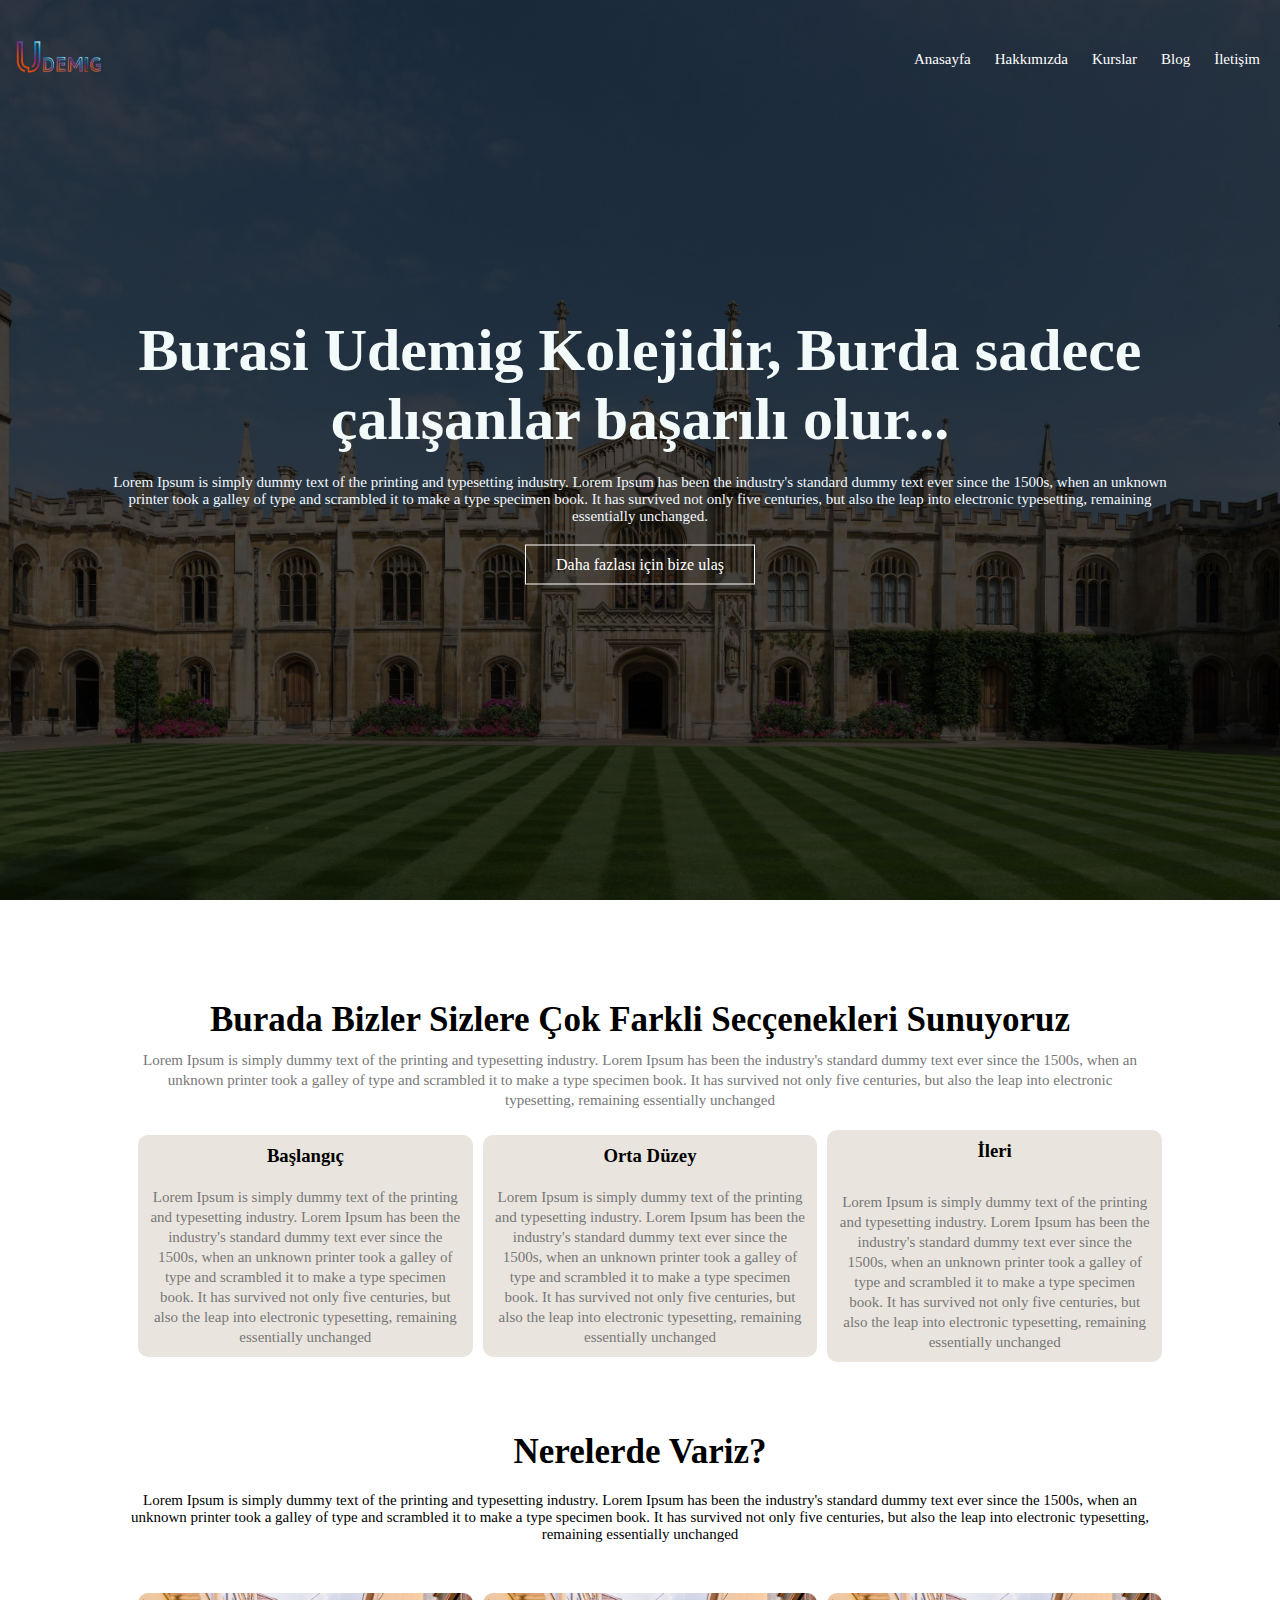
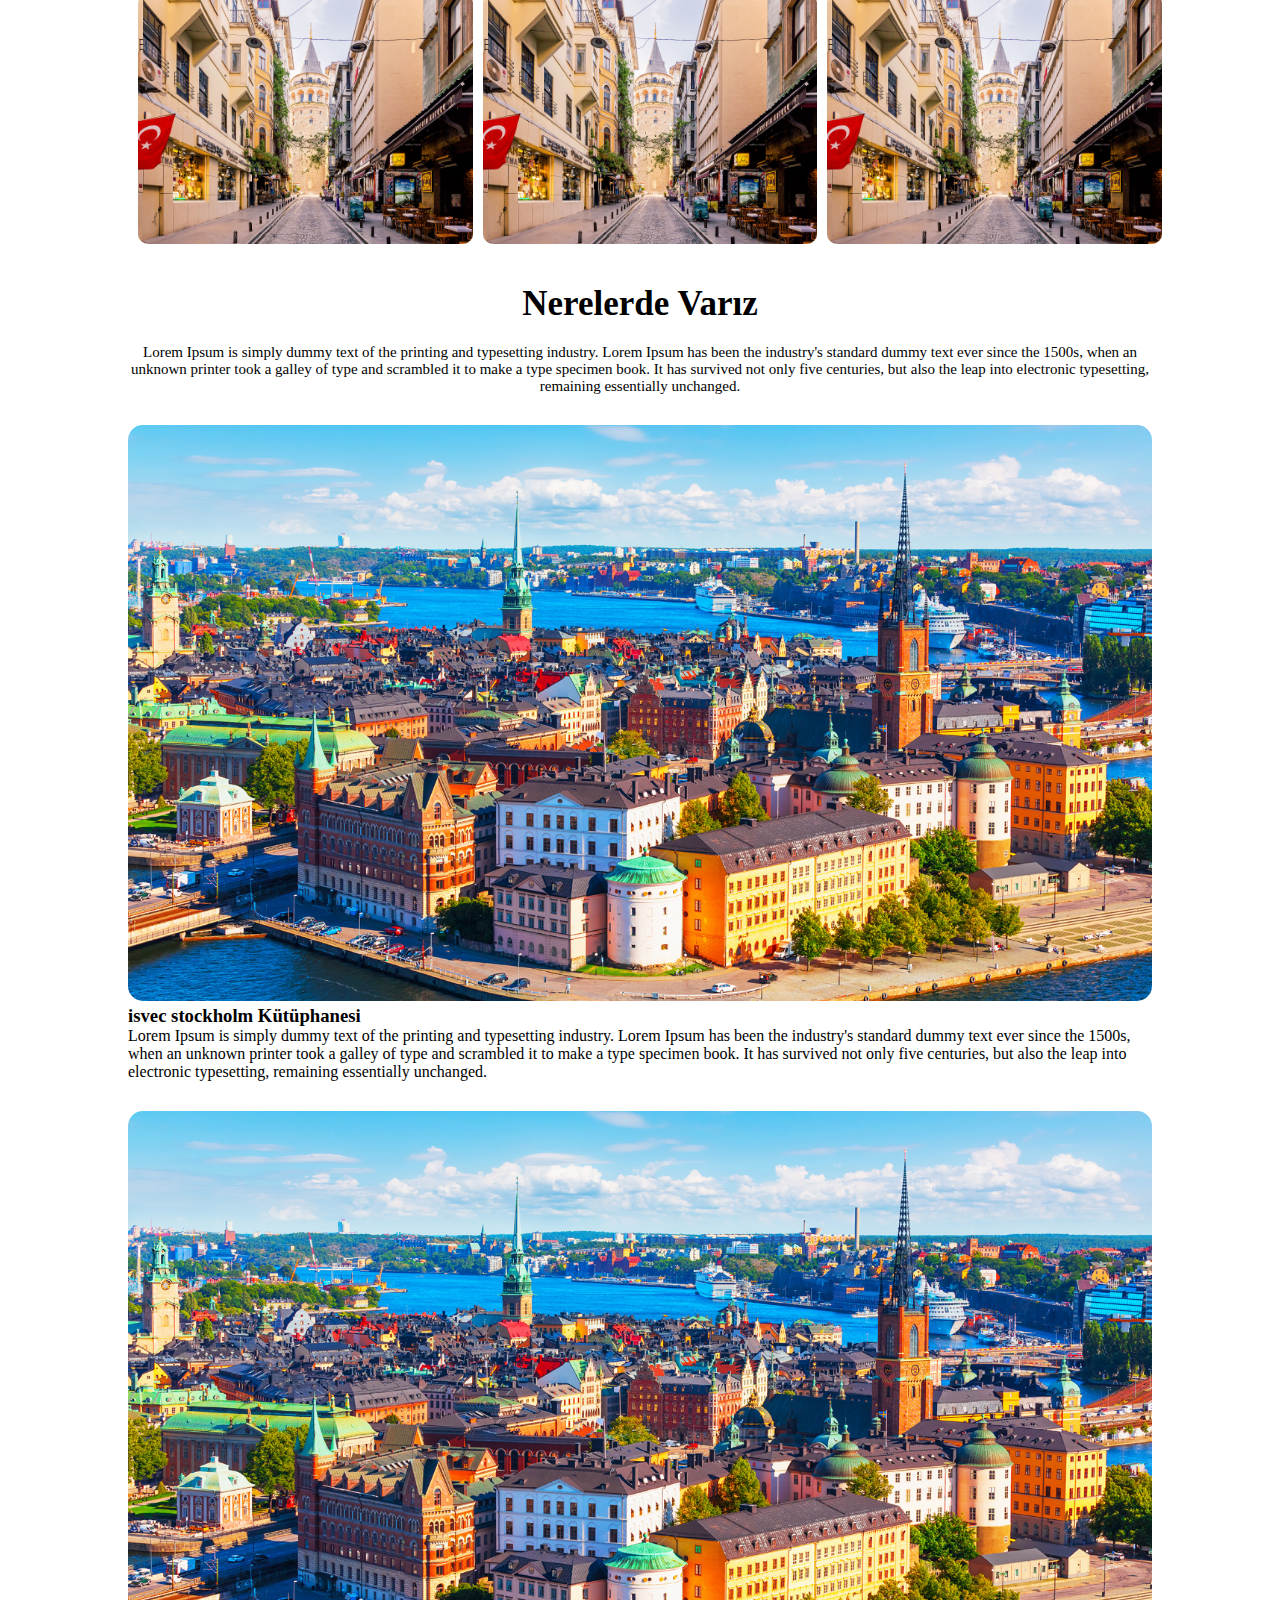
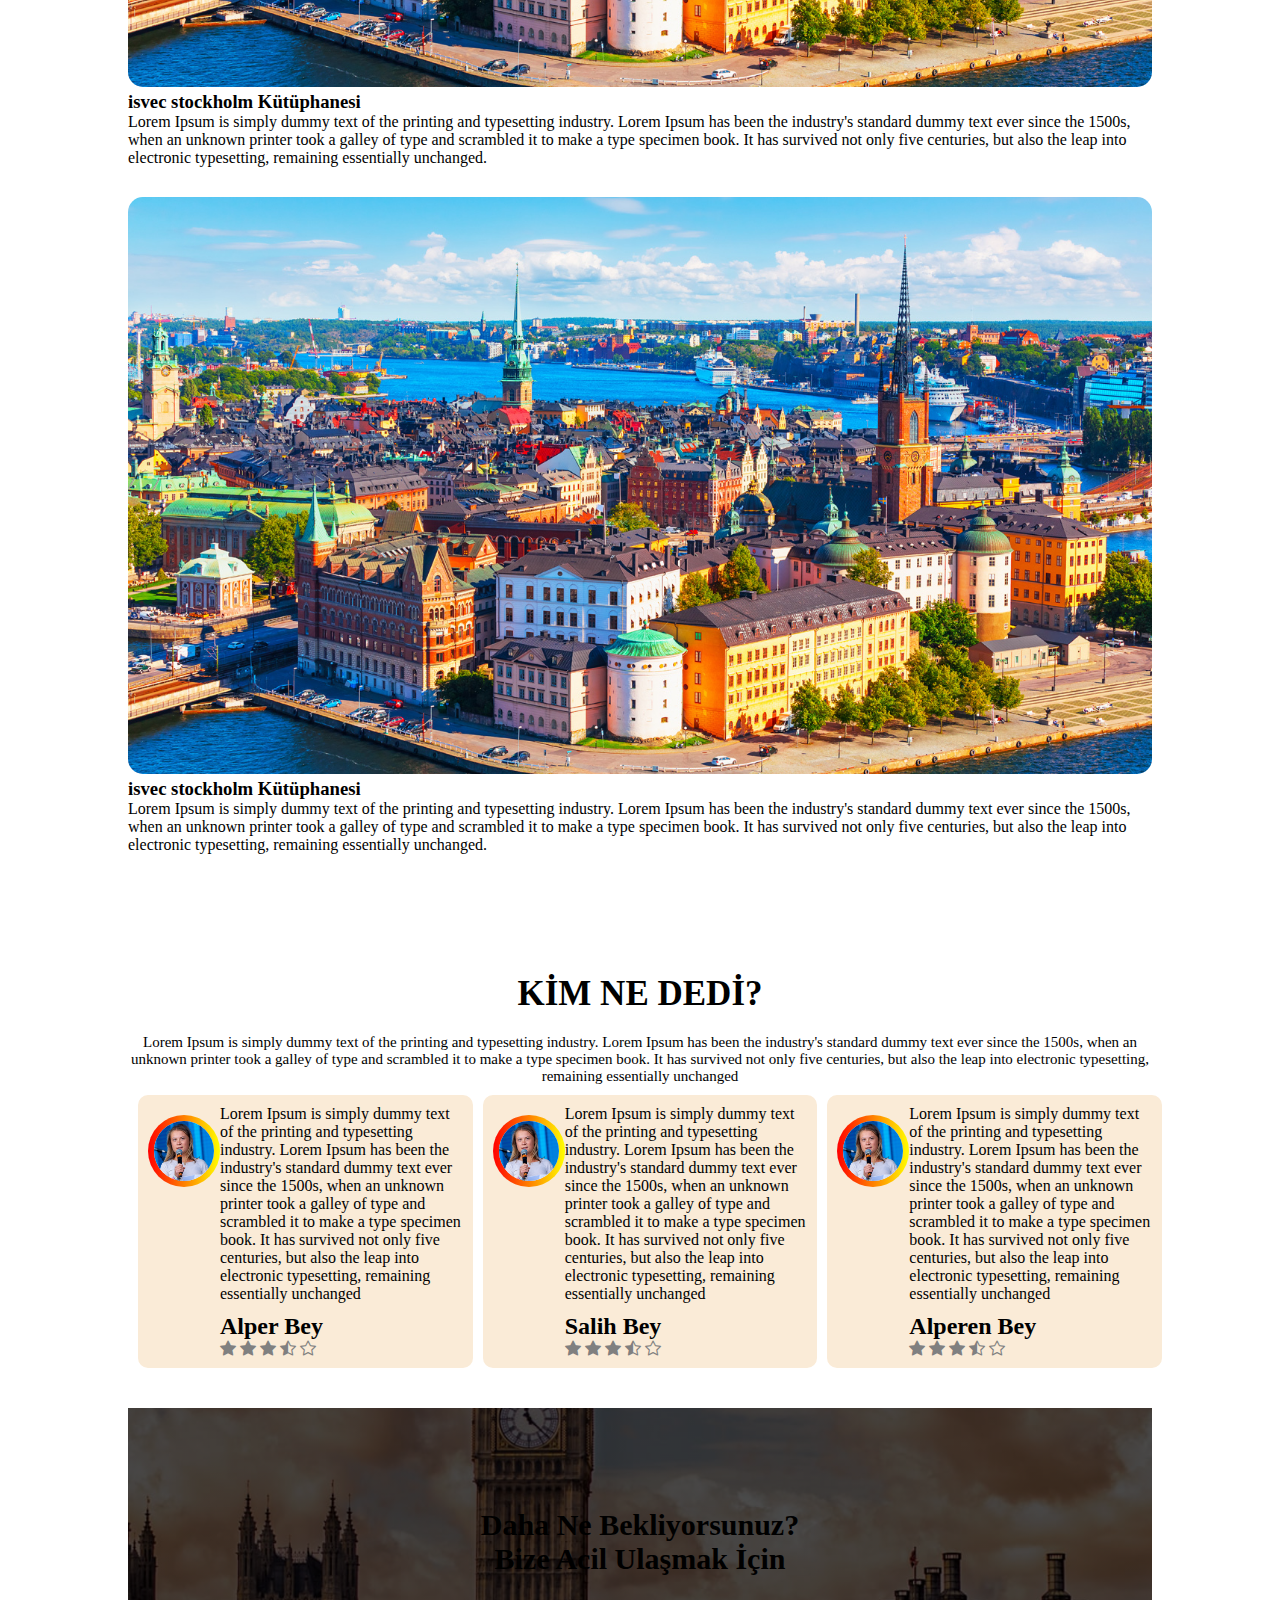
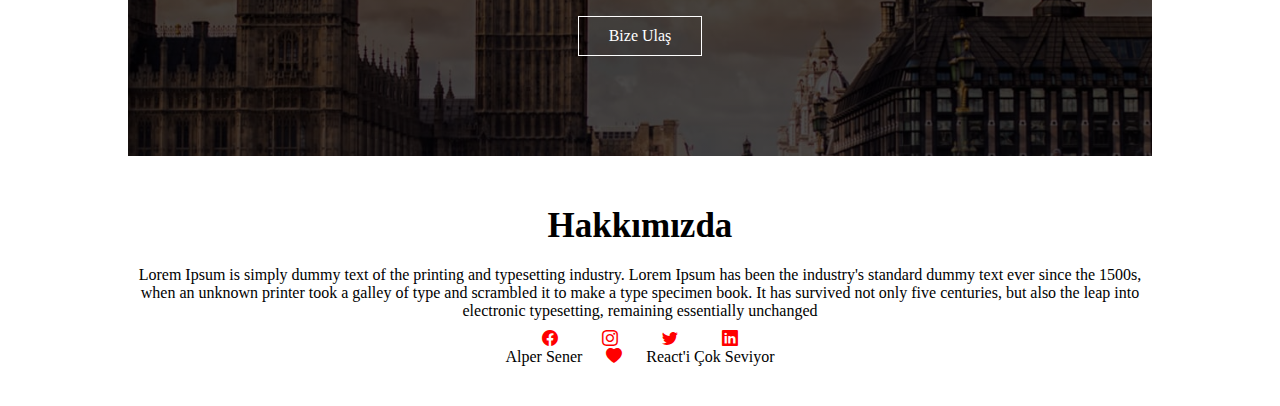
<file: index.html>
<!DOCTYPE html>
<html lang="en">

<head>
    <meta charset="UTF-8">
    <meta name="viewport" content="width=device-width, initial-scale=1.0">
    <title>Document</title>
    <link rel="stylesheet" href="style.css">
    <link rel="stylesheet" href="https://cdn.jsdelivr.net/npm/bootstrap-icons@1.10.2/font/bootstrap-icons.css">

</head>

<body>
    <header>
        <nav>
            <a href="#"><img src="images/logo.png" alt=""></a>
            <div class="nav-links" id="navLinks">
                <i class="bi bi-list"></i>
                <ul>
                    <li><a href="#">Anasayfa</a></li>
                    <li><a href="#">Hakkımızda</a></li>
                    <li><a href="#">Kurslar</a></li>
                    <li><a href="#">Blog</a></li>
                    <li><a href="#">İletişim</a></li>
                </ul>
            </div>
        </nav>
    </header>
    <div class="text-box">
        <h1>Burasi Udemig Kolejidir, Burda sadece çalışanlar başarılı olur...</h1>
        <p class="box-desc">Lorem Ipsum is simply dummy text of the printing and typesetting industry. Lorem Ipsum has been the
            industry's standard dummy text ever since the 1500s, when an unknown printer took a galley of type and
            scrambled it to make a type specimen book. It has survived not only five centuries, but also the leap into
            electronic typesetting, remaining essentially unchanged.
        </p>
        <a href="#" class="hero-btn">Daha fazlası için bize ulaş</a>

    </div>
    <section class="course center-div">
        <h1 class="box-heading">Burada Bizler Sizlere Çok Farkli Secçenekleri Sunuyoruz</h1>
        <p>Lorem Ipsum is simply dummy text of the printing and typesetting industry.
             Lorem Ipsum has been the
            industry's standard dummy text
             ever since the 1500s, when an unknown printer took a galley of type and
            scrambled it to make a type specimen book.
             It has survived not only five centuries, but also
              the leap into
            electronic typesetting, remaining essentially unchanged</p>
        <div class="row">
            <div class="course-col center-col">
                <h3>Başlangıç</h3>
                <p>Lorem Ipsum is simply dummy text
                     of the printing and typesetting industry.
                      Lorem Ipsum has been the
                    industry's standard dummy text ever since 
                    the 1500s, when an unknown printer took a galley of type
                    and scrambled it to make a type specimen 
                    book. It has survived not only five centuries,
                     but also the
                    leap into electronic typesetting, remaining essentially unchanged</p>
            </div>
            
                <div class="course-col center-col">
                    <h3>Orta Düzey</h3>
                    <p>Lorem Ipsum is simply dummy text of the printing and typesetting industry. Lorem Ipsum has been
                        the industry's standard dummy text ever since the 1500s, when an unknown printer took a galley
                        of type and scrambled it to make a type specimen book. It has survived not only five centuries,
                        but also the leap into electronic typesetting, remaining essentially unchanged</p>
                </div>
                
                    <div class="course-col center-col">
                        <h3>İleri</h3>
                        <p class="box-desc">Lorem Ipsum is simply dummy text of the printing and typesetting industry. Lorem Ipsum has
                            been the industry's standard dummy text ever since the 1500s, when an unknown printer took a
                            galley of type and scrambled it to make a type specimen book. It has survived not only five
                            centuries, but also the leap into electronic typesetting, remaining essentially unchanged
                        </p>
                    </div>
                </div>
    </section>

    <section class="campus center-div">
        <h1 class="box-heading">Nerelerde Variz?</h1>
        <p class="box-desc">Lorem Ipsum is simply dummy text of the printing and typesetting industry. Lorem Ipsum has been the
            industry's standard dummy text ever since the 1500s, when an unknown printer took a galley of type and
            scrambled it to make a type specimen book. It has survived not only five centuries, but also the leap into
            electronic typesetting, remaining essentially unchanged</p>
        <div class="row">
            <div class="campus-col center-col">
                <img src="images/unit.jpeg" alt="">
                <div class="layer">
                    <h3>İSTANBUL</h3>
                </div>
            </div>
            <div class="campus-col center-col">
                <img src="images/unit.jpeg" alt="">
                <div class="layer">
                    <h3>STOCKHOLM</h3>
                </div>
            </div>
            <div class="campus-col center-col">
                <img src="images/unit.jpeg" alt="">
                <div class="layer">
                    <h3>OSLO</h3>
                </div>
            </div>
        </div>
    </section>
    <section class="facilities center-div">
        <h1 class="box-heading">Nerelerde Varız</h1>
        <p class="box-desc">Lorem Ipsum is simply dummy text of the printing and typesetting industry. Lorem Ipsum has been the
            industry's standard dummy text ever since the 1500s, when an unknown printer took a galley of type and
            scrambled it to make a type specimen book. It has survived not only five centuries, but also the leap into
            electronic typesetting, remaining essentially unchanged.
        </p>
        <div class="facilities-col center-col">
            <img src="images/facility.jpeg" alt="">
            <h3>isvec stockholm Kütüphanesi</h3>
            <p>Lorem Ipsum is simply dummy text of the printing and typesetting industry. Lorem Ipsum has been the
                industry's standard dummy text ever since the 1500s, when an unknown printer took a galley of type and
                scrambled it to make a type specimen book. It has survived not only five centuries, but also the leap
                into electronic typesetting, remaining essentially unchanged.</p>
        </div>
        <div class="facilities-col center-col">
            <img src="images/facility.jpeg" alt="">
            <h3>isvec stockholm Kütüphanesi</h3>
            <p>Lorem Ipsum is simply dummy text of the printing and typesetting industry. Lorem Ipsum has been the
                industry's standard dummy text ever since the 1500s, when an unknown printer took a galley of type and
                scrambled it to make a type specimen book. It has survived not only five centuries, but also the leap
                into electronic typesetting, remaining essentially unchanged.</p>
        </div>
        <div class="facilities-col center-col">
            <img src="images/facility.jpeg" alt="">
            <h3>isvec stockholm Kütüphanesi</h3>
            <p>Lorem Ipsum is simply dummy text of the printing and typesetting industry. Lorem Ipsum has been the
                industry's standard dummy text ever since the 1500s, when an unknown printer took a galley of type and
                scrambled it to make a type specimen book. It has survived not only five centuries, but also the leap
                into electronic typesetting, remaining essentially unchanged.</p>
        </div>
    </section>
    <section class="testemonails center-div">
        <h1 class="box-heading">KİM NE DEDİ?</h1>
        <p class="box-desc">Lorem Ipsum is simply dummy text of the printing and typesetting industry. Lorem Ipsum has been the
            industry's standard dummy text ever since the 1500s, when an unknown printer took a galley of type and
            scrambled it to make a type specimen book. It has survived not only five centuries, but also the leap into
            electronic typesetting, remaining essentially unchanged</p>
        <div class="row">
            <div class="testemonial-col center-col">
                <img src="images/greta.jpeg" alt="" width="50">
                <div>
                    <p>Lorem Ipsum is simply dummy text of the printing and typesetting industry. Lorem Ipsum has been
                        the industry's standard dummy text ever since the 1500s, when an unknown printer took a galley
                        of type and scrambled it to make a type specimen book. It has survived not only five centuries,
                        but also the leap into electronic typesetting, remaining essentially unchanged</p>
                    <h2>Alper Bey</h2>
                    <i class="bi bi-star-fill"></i>
                    <i class="bi bi-star-fill"></i>
                    <i class="bi bi-star-fill"></i>
                    <i class="bi bi-star-half"></i>
                    <i class="bi bi-star"></i>
                </div>
            </div>
            
                <div class="testemonial-col center-col">
                    <img src="images/greta.jpeg" alt="" width="50">
                    <div>
                        <p>Lorem Ipsum is simply dummy text of the printing and typesetting industry. Lorem Ipsum has
                            been the industry's standard dummy text ever since the 1500s, when an unknown printer took a
                            galley of type and scrambled it to make a type specimen book. It has survived not only five
                            centuries, but also the leap into electronic typesetting, remaining essentially unchanged
                        </p>
                        <h2>Salih Bey</h2>
                        <i class="bi bi-star-fill"></i>
                        <i class="bi bi-star-fill"></i>
                        <i class="bi bi-star-fill"></i>
                        <i class="bi bi-star-half"></i>
                        <i class="bi bi-star"></i>
                    </div>
                </div>
                
                    <div class="testemonial-col center-col">
                        <img src="images/greta.jpeg" alt="" width="50">
                        <div>
                            <p>Lorem Ipsum is simply dummy text of the printing and typesetting industry. Lorem Ipsum
                                has been the industry's standard dummy text ever since the 1500s, when an unknown
                                printer took a galley of type and scrambled it to make a type specimen book. It has
                                survived not only five centuries, but also the leap into electronic typesetting,
                                remaining essentially unchanged</p>
                            <h2>Alperen Bey</h2>
                            <i class="bi bi-star-fill"></i>
                            <i class="bi bi-star-fill"></i>
                            <i class="bi bi-star-fill"></i>
                            <i class="bi bi-star-half"></i>
                            <i class="bi bi-star"></i>
                        </div>
                    </div>
                </div>

    </section>
    <section class="ua center-div">
    <h1>Daha Ne Bekliyorsunuz? <br>Bize Acil Ulaşmak İçin</h1>
    <a href="#" class="hero-btn">Bize Ulaş</a>    
    </section>
    <footer class="center-div">
        <h1 class="box-heading">Hakkımızda</h1>
        <p>Lorem Ipsum is simply dummy text of the printing and typesetting industry. Lorem Ipsum has
            been the industry's standard dummy text ever since the 1500s, when an unknown printer took a
            galley of type and scrambled it to make a type specimen book. It has survived not only five
            centuries, but also the leap into electronic typesetting, remaining essentially unchanged</p>
            <div class="icons">
                <i class="bi bi-facebook"></i>
                <i class="bi bi-instagram"></i>
                <i class="bi bi-twitter"></i>
                <i class="bi bi-linkedin"></i>
                <p>Alper Sener <i class="bi bi-heart-fill"></i> React'i Çok Seviyor</p>
            </div>
    </footer>
    
</body>

</html>
</file>
<file: style.css>
* {
    margin: 0;
    padding: 0;
}

.center-div {
    width: 80%;
    margin: auto;
    text-align: center;
}
.box-heading{
    font-size: 35px;
    margin-top: 30px 0;

}
.box-desc{
  font-size: 15px; 
  margin-top: 20px;
}

.center-col {
    flex-basis: 80%;
    border-radius: 10px;
}

header {
    min-height: 100vh;
    background: linear-gradient(rgba(0, 0, 0, 0.7), rgba(0, 0, 0, 0.7)), url(images/bg.webp);
    background-position: center;
    background-size: cover;
    position: relative;
}

nav {
    display: flex;
    padding: 10px;
    justify-content: space-between;
    align-items: center;

}

nav a img {
    width: 100px;
}

nav a img:hover {
    width: 150px;
    transition: .3s;
}



.nav-links {
    text-align: right;
}

.nav-links ul li {
    list-style: none;
    display: inline-block;
    padding: 10px;
    position: relative;
}

.nav-links ul li a {
    text-decoration: none;
    font-size: 15px;
    color: white;
}

.nav-links ul li a::after {
    content: '';
    width: 0%;
    height: 2px;
    background-color: rgb(48, 205, 233);
    margin-top: 5px;
    display: block;

}

.nav-links ul li a:hover::after {
    width: 100%;
    transition: .8s;
}

.nav-links .bi {
    color: var(--text-color);
    font-size: 30px;
    display: none;
}

.nav-links .bi:hover {
    font-size: 35px;
    transition: .3s;
}

.text-box {
    width: 90%;
    position: absolute;
    color: white;
    top: 50%;
    left: 50%;
    transform: translate(-50%, -50%);
    text-align: center;
}

.text-box h1 {
    font-size: 60px;
    color: rgb(242, 250, 250);
}

.text-box p {
    margin: 20px 40px;
    color: aliceblue;
}


.hero-btn {
    display: inline-block;
    text-decoration: none;
    color: white;
    border: 1px solid white;
    padding: 10px 30px;
    position: relative;
    cursor: pointer;
    margin: auto;
}

.hero-btn:hover {
    border: 1px solid red;
    transition: .3s;
    background-color: red;
}

/*KURSLAR ALANI */
.course {


    padding-top: 100px;

}


.course p {
    color: #777;
    font-size: 15px;
    font-weight: 300;
    line-height: 20px;
    padding: 10px;
}

.row {
    
    width: 100%;
    margin-top: px;
    display: flex;
    justify-content: space-between;
    padding: 10pX;
    justify-content: center;
    align-items: center;
    gap: 10px;

   
}

.course-col {
    
    background-color: rgb(233, 229, 222);
    margin-bottom: 10px;
    box-sizing: border-box;

}

.course-col h3 {
    margin: 10px;
}

.course-col:hover {
    box-shadow: 0 0 10px rgba(0, 0, 0, 0.7);
    transition: .3s;
}

.campus {
    padding-top: 50px;
}

.campus p {
    margin-bottom: 40px;
}

.campus-col {
    margin-bottom: 30px;
    position: relative;
    overflow: hidden;
}

.campus-col img {
    width: 100%;
    display: block;

}

.layer {
    position: absolute;
    top: 0;
    left: 0;
    height: 100%;
    width: 100%;
    transition: .3s;
}

.layer:hover {
    background-color: rgba(220, 222, 224, 0.4);
    transition: .3s;
}

.layer h3 {
    width: 100%;
    font-weight: 25px;
    color: rgb(19, 18, 18);
    position: absolute;
    bottom: 0;
    transition: .3s;
    opacity: 0;
}

.layer:hover h3 {
    bottom: 50%;
    opacity: 1;

    /*facilities*/
}

.facilities-col {
   margin-bottom: 10px;
    text-align: left;
}

.facilities p {
    margin-bottom: 30px;
}

.facilities-col img {
    width: 100%;
    border-radius: 15px;
}

/*testemonials*/

.testemonails {
    padding-top: 90px;
}

.testemonial-col {
    background-color: antiquewhite;
    margin-bottom: 10px;
    text-align: left;
    cursor: pointer;
    box-sizing: border-box;
    display: flex;
    padding: 10px;

}

.testemonial-col img {
    height: 60px;
    width: 60px;
    margin-top: 10px;
    border: solid 6px transparent;
    border-radius: 50%;
    background-image: linear-gradient(white, white),
        linear-gradient(to right, red, yellow);
    background-origin: border-box;
    background-clip: content-box, border-box;
    animation: anim-color 1s 2 alternate-reverse;
}
.testemonial-col div h2{
margin-top: 10px;
}
.testemonial-col div .bi{
    color: gray;
}
.ua{
    background-image: linear-gradient(rgba(0,0,0,0.7),rgba(0,0,0,0.7)), url(images/london.jpeg);
    padding: 100px 0;
    color: var(--text-color);
    background-size: cover;
    background-position: center;
    margin-top: 20px;
    border-radius: var(--box-border-radius);
}
.ua h1{
    margin-bottom: 40px;
    font-size: 30px;
}

footer{
padding: 30px;
}
footer h1{
margin: 20px;
}
.icons{
    margin: 10px;
}
.icons .bi{
    color: red;
    margin: 10px;
    cursor: pointer;
    padding: 10px;
}
.bi-heart-fill{
    color: red;
}



@keyframes anim-color {
    from{
        background-image: linear-gradient(white, white),
        linear-gradient(to right, red, yellow); 
    } to{
        background-image: linear-gradient(white, white),
        linear-gradient(to right, yellow, red);
    }
}
@media (max-width:768px) {
    .nav-links .bi {
        display: block;
        margin: 10px;
        cursor: pointer;
    }

    .nav-links ul {
        display: none;
    }

    .text-box h1 {
        font-size: 30px;
    }

    .row {
        flex-direction: column;
    }
    .ua h1{
        font-size: 25px;
    }
}
</file>
